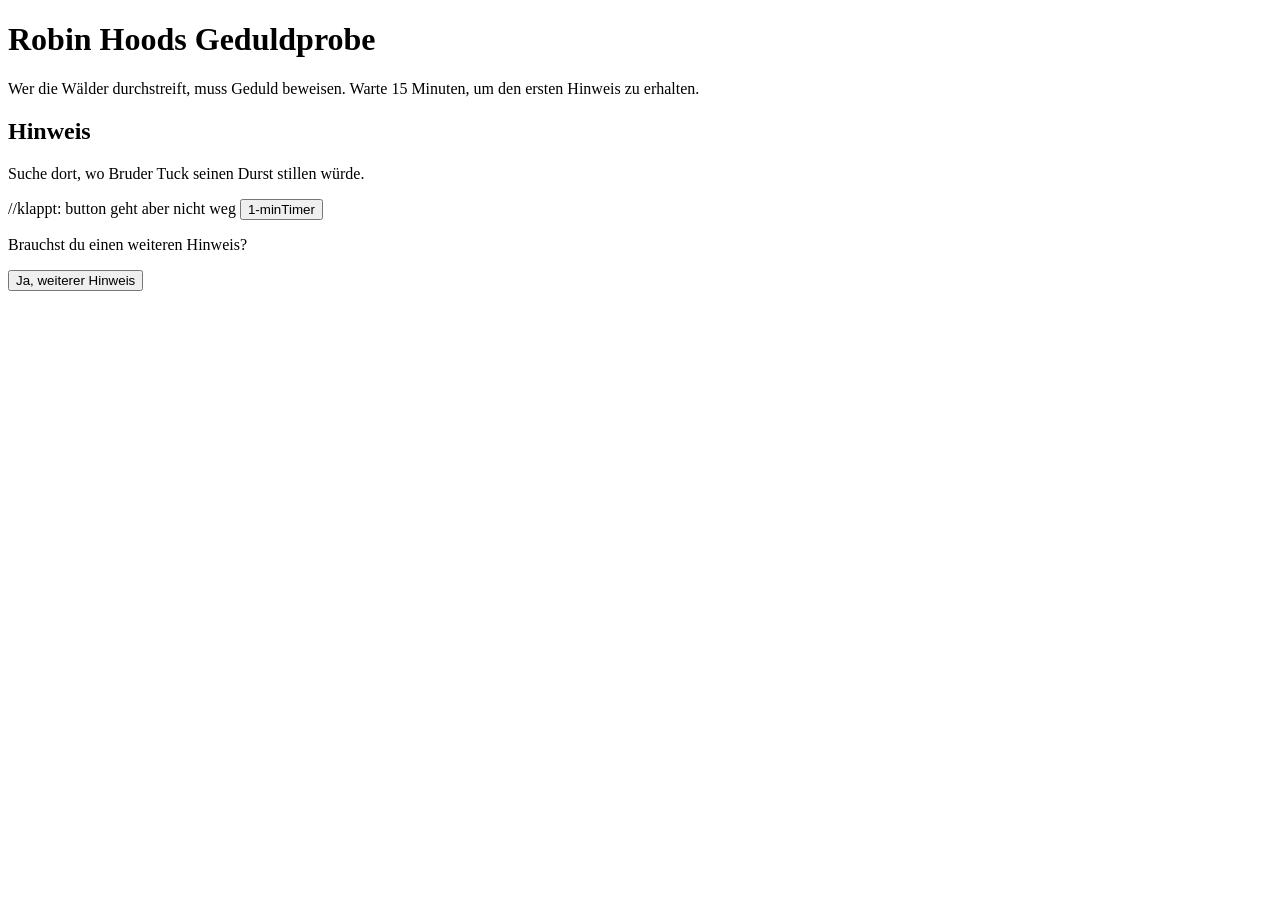
<file: index.html>
<!DOCTYPE html>
<html lang="de">
<head>
<meta charset="UTF-8">
<meta name="viewport" content="width=device-width, initial-scale=1">
<title>Robin Hoods Hinweis</title>

<style></style>
<script src="script.js"></script>
</head>
<body>

<h1>Robin Hoods Geduldprobe</h1>

<p>
Wer die Wälder durchstreift, muss Geduld beweisen.
Warte 15 Minuten, um den ersten Hinweis zu erhalten.
</p>

<div class="timer" id="timer1"></div>

<div id="hint1">
    <h2>Hinweis</h2>
    <p>
        Suche dort, wo Bruder Tuck seinen Durst stillen würde.
    </p>
</div>

//klappt: button geht aber nicht weg
<button onclick="startCountdown(1,'timer1', 'hint1')">1-minTimer</button>

<div id="nextButton">
    <p>Brauchst du einen weiteren Hinweis?</p>
    <button onclick="location.href='loesung.html'">
        Ja, weiterer Hinweis
    </button>
</div>

<script>
// function foo(startTime, timeUntilHint){
//   endTime = (startTime + (timeUntilHint*60*1000))
//   console.log(startTime);
//   console.log(endTime);
//   minutes = 5;
//   seconds = 0;

//   const now = Date.now();
//   if(now < endTime){
//     minutes = Math.floor((endTime-now)/1000/60)
//     seconds = Math.floor((endTime-now)/1000 % 60)

//     document.getElementById("timer").innerHTML = String(minutes).padStart(2,0) + ":" + String(seconds).padStart(2,0) ;
//   } else {
//     document.getElementById("timer").innerHTML = "Zeit abgelaufen";
//     clearInterval(countdown);
//   }
// }

// const now = Date.now()
// const countdown = setInterval(foo(now, 1), 1000);

// const startTime = Date.now();
// const endTime = (startTime + (5*60*1000));

// function foo(){
//   console.log(startTime);
//   console.log(endTime);
//   minutes = 5;
//   seconds = 0;

//   const now = Date.now();
//   if(now < endTime){
//     minutes = Math.floor((endTime-now)/1000/60)
//     seconds = Math.floor((endTime-now)/1000 % 60)

//     document.getElementById("timer").innerHTML = String(minutes).padStart(2,0) + ":" + String(seconds).padStart(2,0) ;
//   } else {
//     document.getElementById("timer").innerHTML = "Zeit abgelaufen";
//     clearInterval(countdown);
//   }
// }

// foo();

// const countdown = setInterval(foo, 1000);


// const timer = setInterval(function () {

//     let minutes = Math.floor(duration / 60);
//     let seconds = duration % 60;

//     document.getElementById("timer").innerHTML =
//         String(minutes).padStart(2,"0") + ":" +
//         String(seconds).padStart(2,"0");

//     duration--;

//     if (duration < 0) {
//         clearInterval(timer);
//         document.getElementById("timer").innerHTML = "Zeit abgelaufen";
//         document.getElementById("hint").style.display = "block";
//         document.getElementById("nextButton").style.display = "block";
//     }

// }, 1000);
</script>

</body>
</html>
</file>
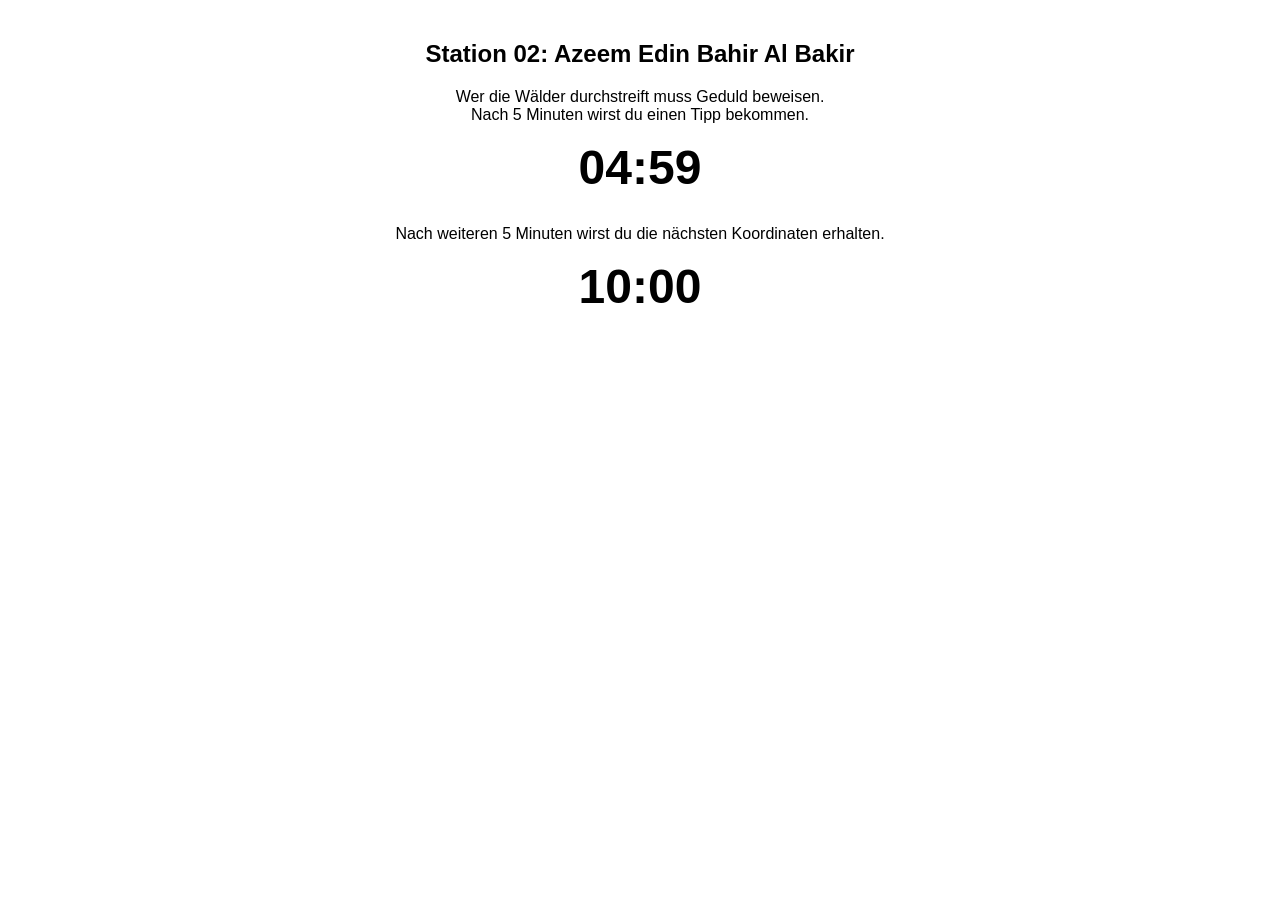
<file: Azeem_1654.html>
<!DOCTYPE html>
<html lang="de">
<head>
  <meta charset="UTF-8">
  <meta name="viewport" content="width=device-width, initial-scale=1">
  <title>GCBNJAH: Robin Hood (1) - Das Geheimnis des Stadtwaldes - Hinweise</title>
  <link rel="stylesheet" href="styles.css">
  <script src="script.js"></script>
</head>
<h2>Station 02: Azeem Edin Bahir Al Bakir</h2>

<p>Wer die Wälder durchstreift muss Geduld beweisen. <br>
  Nach 5 Minuten wirst du einen Tipp bekommen.
</p>

<div class="timer", id="Timer1_Station02"></div>
<div id="Hint1_Station02", class="hint">
  <button id="Hint1_Station02_Button">Hinweis aufdecken</button>
  <p>Mit dem Fernglas entdeckt ihr in den Bäumen zwei Reitergruppen mit unterschiedlichen Farben.</p>
</div>

<p>
  Nach weiteren 5 Minuten wirst du die nächsten Koordinaten erhalten.
</p>


<div class="timer", id="Timer2_Station02"></div>
<div id="Loesung_Station02", class="hint">
  <button id="Loesung_Station02_Button">Hinweis aufdecken</button>
  <p>Die grüne Reitergruppe trägt 102, die orange Reitergruppe 002. Die nächste Station befindet sich bei N 47° 57.102′ E 10° 11.002′</p>
</div>
<script>
window.addEventListener("DOMContentLoaded", function () {
            startCountdown(5, 'Timer1_Station02', 'Hint1_Station02_Button');
        });
window.addEventListener("DOMContentLoaded", function () {
            startCountdown(10, 'Timer2_Station02', 'Loesung_Station02_Button');
        });
</script>
</html>
</file>
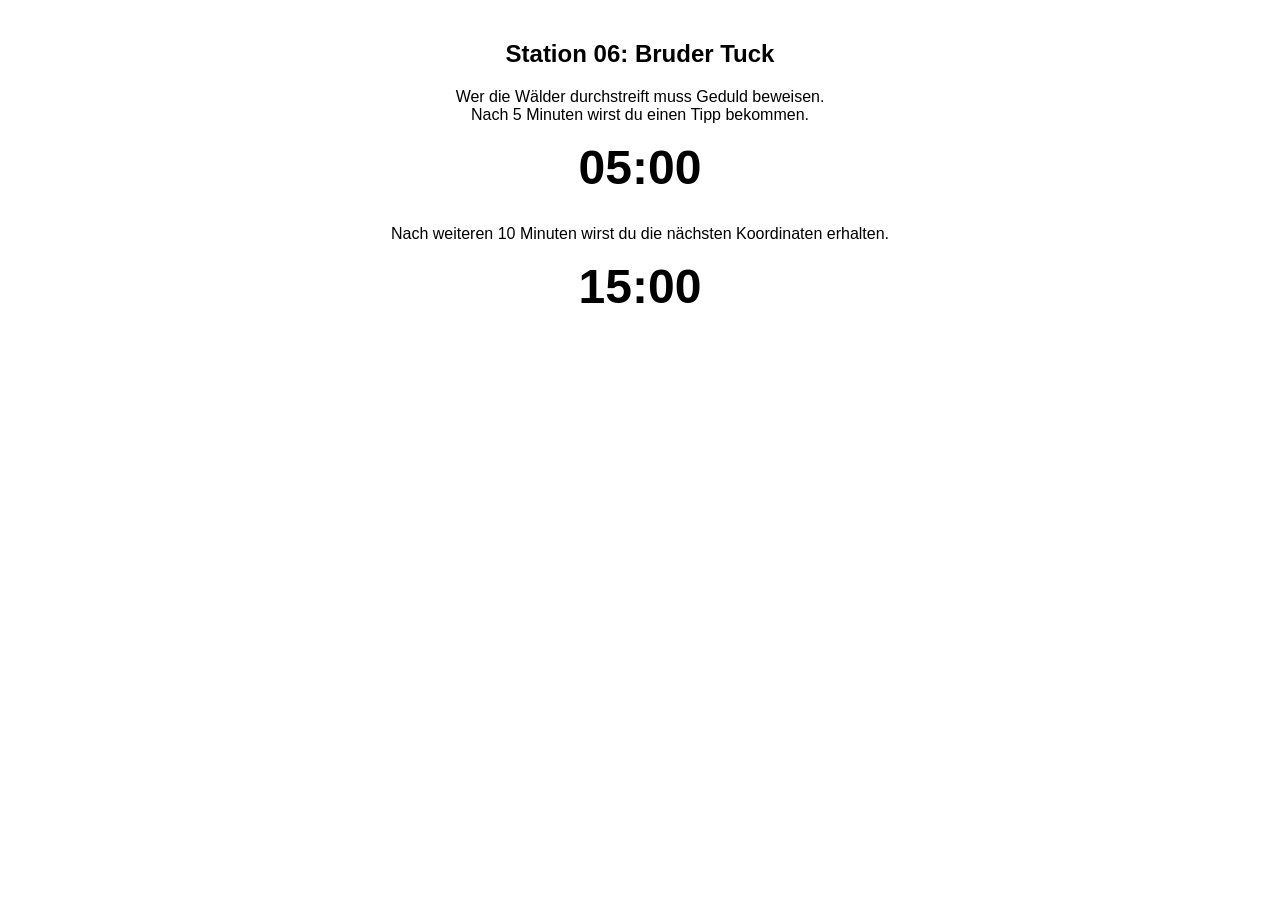
<file: BruderTuck_2192.html>
<!DOCTYPE html>
<html lang="de">
<head>
  <meta charset="UTF-8">
  <meta name="viewport" content="width=device-width, initial-scale=1">
  <title>GCBNJAH: Robin Hood (2) Das Geheimnis des Stadtwaldes - Hinweise</title>
  <link rel="stylesheet" href="styles.css">
  <script src="script.js"></script>
</head>
<h2>Station 06: Bruder Tuck</h2>

<p>Wer die Wälder durchstreift muss Geduld beweisen. <br>
  Nach 5 Minuten wirst du einen Tipp bekommen.
</p>

<div class="timer", id="Timer1_Station06"></div>
<div id="Hint1_Station06", class="hint">
  <button id="Hint1_Station06_Button">Hinweis aufdecken</button>
  <p>Das Auge kann euch täuschen. Wo ihr nichts erkennen könnt, kann dennoch etwas verborgen sein. Eure Ausrüstung wird euch weiterhelfen.</p>
</div>

<p>
  Nach weiteren 10 Minuten wirst du die nächsten Koordinaten erhalten.
</p>


<div class="timer", id="Timer2_Station06"></div>
<div id="Loesung_Station06", class="hint">
  <button id="Loesung_Station06_Button">Hinweis aufdecken</button>
  <p>Mit UV-Licht erkennt ihr auf dem Boden einiger Krüge die Zahlen der Koordinaten samt Reihenfolge: N 47° 56.651′ E 10° 11.063′</p>
</div>
<script>
window.addEventListener("DOMContentLoaded", function () {
            startCountdown(5, 'Timer1_Station06', 'Hint1_Station06_Button');
        });
window.addEventListener("DOMContentLoaded", function () {
            startCountdown(15, 'Timer2_Station06', 'Loesung_Station06_Button');
        });
</script>
</html>
</file>
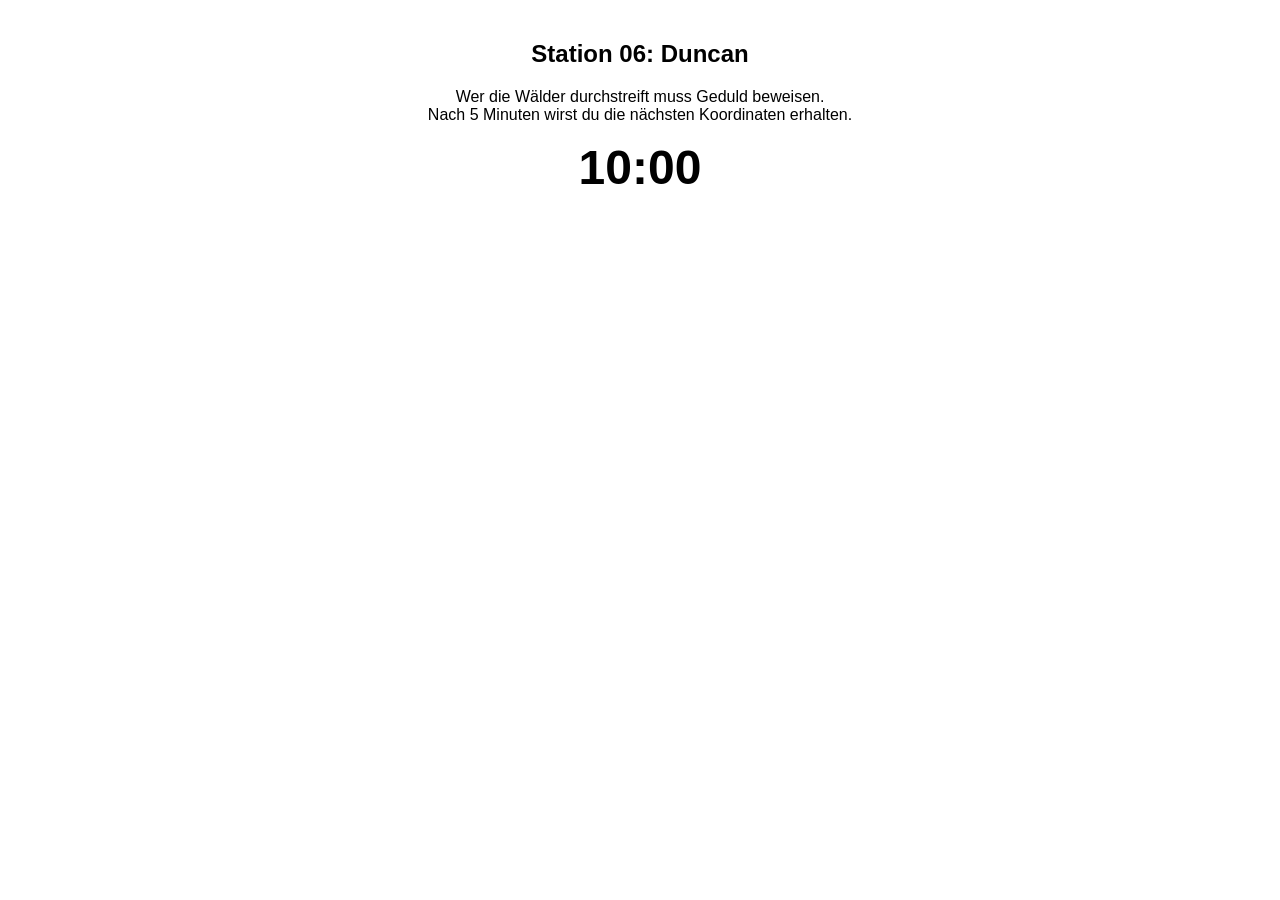
<file: Duncan_3112.html>
<!DOCTYPE html>
<html lang="de">
<head>
  <meta charset="UTF-8">
  <meta name="viewport" content="width=device-width, initial-scale=1">
  <title>GCBNJAH: Robin Hood - Das Geheimnis des Stadtwaldes - Hinweise</title>
  <link rel="stylesheet" href="styles.css">
  <script src="script.js"></script>
</head>
<h2>Station 06: Duncan</h2>

<p>Wer die Wälder durchstreift muss Geduld beweisen. <br>
  Nach 5 Minuten wirst du die nächsten Koordinaten erhalten.
</p>


<div class="timer", id="Timer1_Station16"></div>
<div id="Loesung_Station16", class="hint">
  <button id="Loesung_Station16_Button">Hinweis aufdecken</button>
  <p>Wenn ihr die Stricke korrekt verfolgt habt, ergibt dies die Koordinaten: N 47° 57.079′ E 10° 10.678′</p>
</div>
<script>
window.addEventListener("DOMContentLoaded", function () {
            startCountdown(10, 'Timer1_Station16', 'Loesung_Station16_Button');
        });
</script>
</html>
</file>
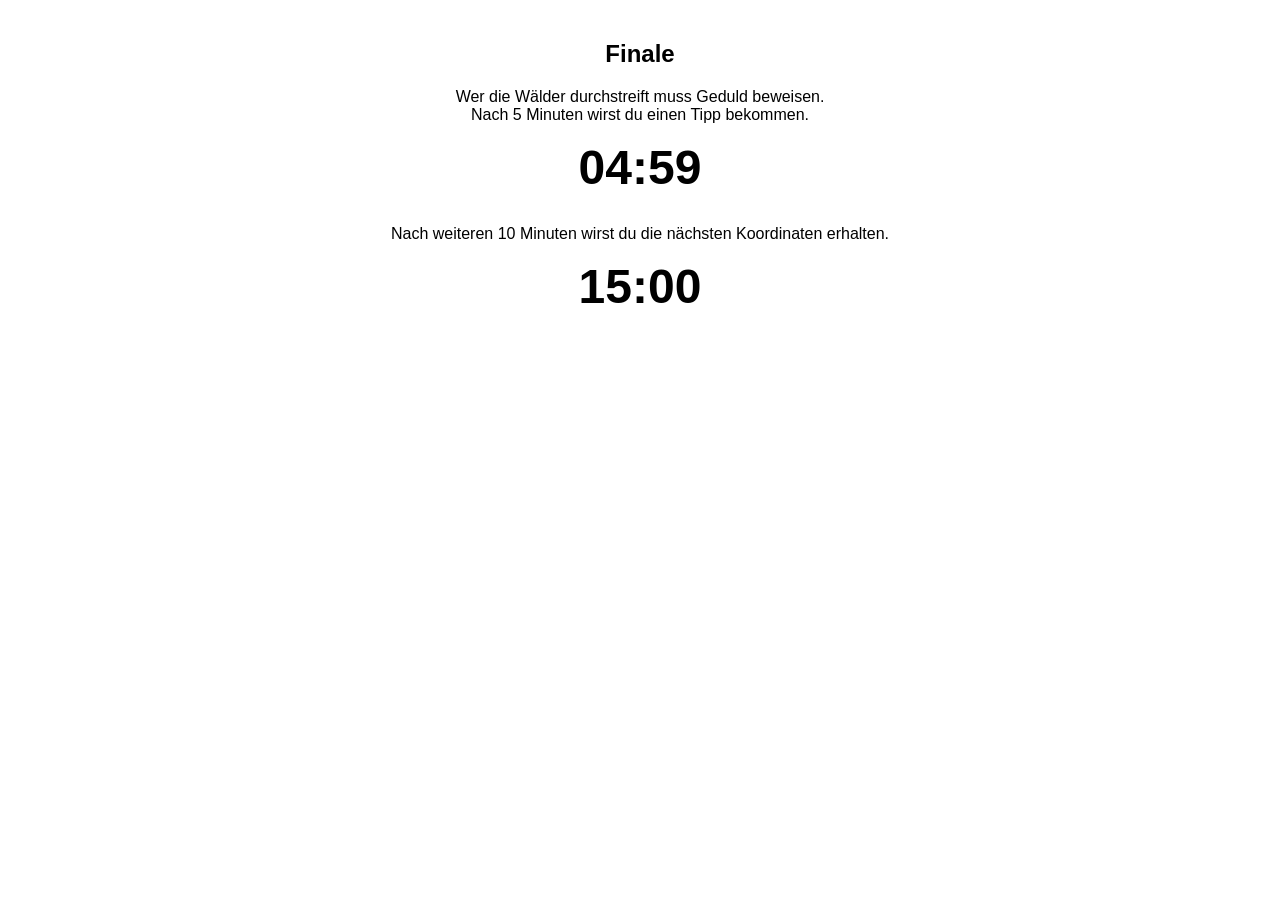
<file: Finale.html>
<!DOCTYPE html>
<html lang="de">
<head>
  <meta charset="UTF-8">
  <meta name="viewport" content="width=device-width, initial-scale=1">
  <title>GCBNJAH: Robin Hood (2) - Das Geheimnis des Stadtwaldes - Hinweise</title>
  <link rel="stylesheet" href="styles.css">
  <script src="script.js"></script>
</head>
<h2>Finale</h2>

<p>Wer die Wälder durchstreift muss Geduld beweisen. <br>
  Nach 5 Minuten wirst du einen Tipp bekommen.
</p>

<div class="timer", id="Timer1_Station18"></div>
<div id="Hint1_Station18", class="hint">
  <button id="Hint1_Station18_Button">Hinweis aufdecken</button>
  <p>Sucht nicht nach einem beliebigen Wort. Die Lösung hat euch bereits die ganze Zeit begleitet – schaut euch an, wie diese Station bezeichnet ist.</p>
</div>

<p>
  Nach weiteren 10 Minuten wirst du die nächsten Koordinaten erhalten.
</p>


<div class="timer", id="Timer2_Station18"></div>
<div id="Loesung_Station18", class="hint">
  <button id="Loesung_Station18_Button">Hinweis aufdecken</button>
  <p>König Richard Löwenherz wartet bei N 47° 57.247′ E 10° 10.762′
</p>
</div>
<script>
window.addEventListener("DOMContentLoaded", function () {
            startCountdown(5, 'Timer1_Station18', 'Hint1_Station18_Button');
        });
window.addEventListener("DOMContentLoaded", function () {
            startCountdown(15, 'Timer2_Station18', 'Loesung_Station18_Button');
        });
</script>
</html>
</file>
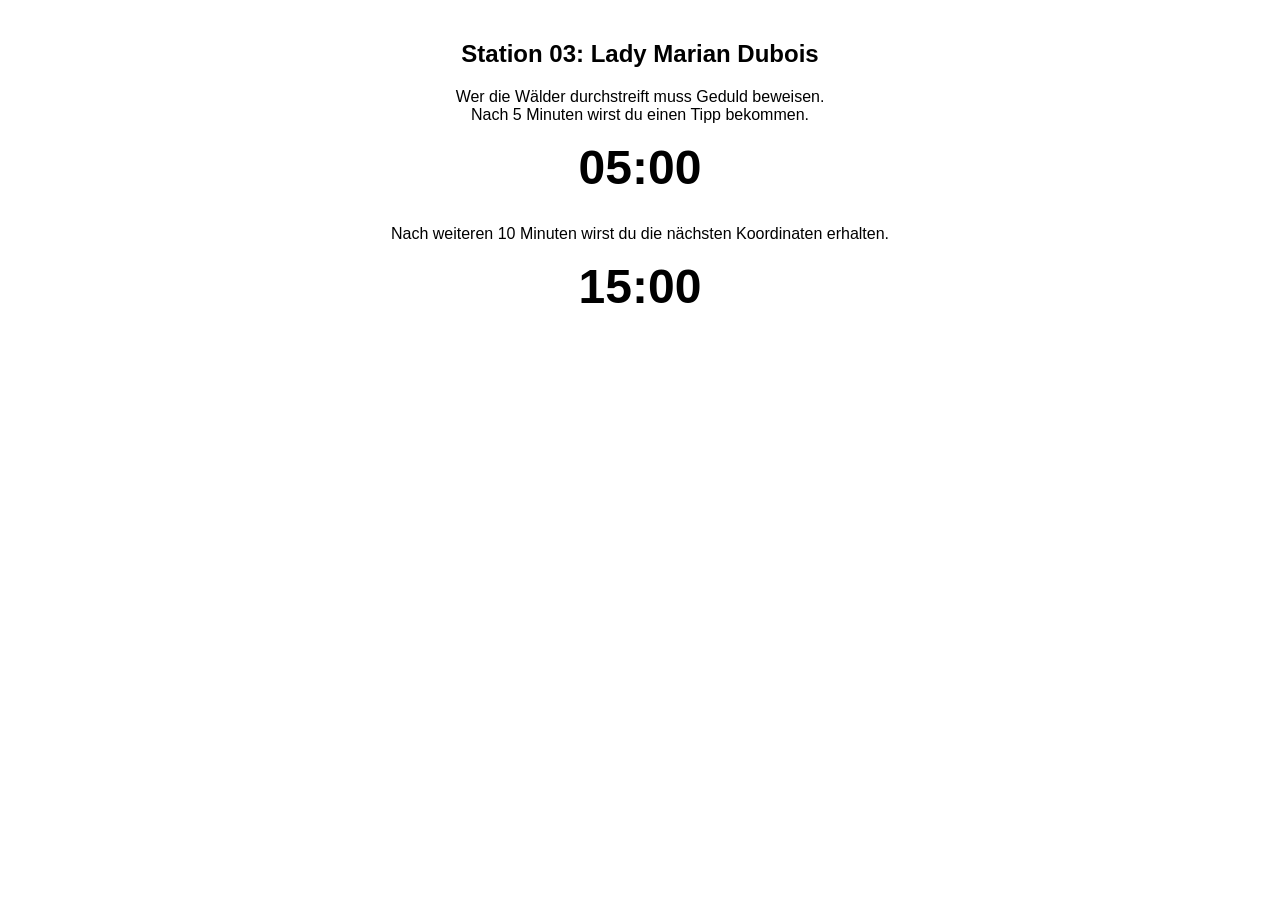
<file: LadyMarian_9876.html>
<!DOCTYPE html>
<html lang="de">
<head>
  <meta charset="UTF-8">
  <meta name="viewport" content="width=device-width, initial-scale=1">
  <title>GCBNJAH: Robin Hood (2) - Das Geheimnis des Stadtwaldes - Hinweise</title>
  <link rel="stylesheet" href="styles.css">
  <script src="script.js"></script>
</head>
<h2>Station 03: Lady Marian Dubois</h2>

<p>Wer die Wälder durchstreift muss Geduld beweisen. <br>
  Nach 5 Minuten wirst du einen Tipp bekommen.
</p>

<div class="timer", id="Timer1_Station13"></div>
<div id="Hint1_Station13", class="hint">
  <button id="Hint1_Station13_Button">Hinweis aufdecken</button>
  <p>Manche Worte in den Strophen sind auffällig eindeutig. Sucht nach Begriffen, die euch ohne Zweifel eine Zahl nennen.</p>
</div>

<p>
  Nach weiteren 10 Minuten wirst du die nächsten Koordinaten erhalten.
</p>


<div class="timer", id="Timer2_Station13"></div>
<div id="Loesung_Station13", class="hint">
  <button id="Loesung_Station13_Button">Hinweis aufdecken</button>
  <p>Die in den Liedern benannten Zahlen ergeben die Koordinaten: N 47° 56.713′ E 10° 10.812′</p>
</div>
<script>
window.addEventListener("DOMContentLoaded", function () {
            startCountdown(5, 'Timer1_Station13', 'Hint1_Station13_Button');
        });
window.addEventListener("DOMContentLoaded", function () {
            startCountdown(15, 'Timer2_Station13', 'Loesung_Station13_Button');
        });
</script>
</html>
</file>
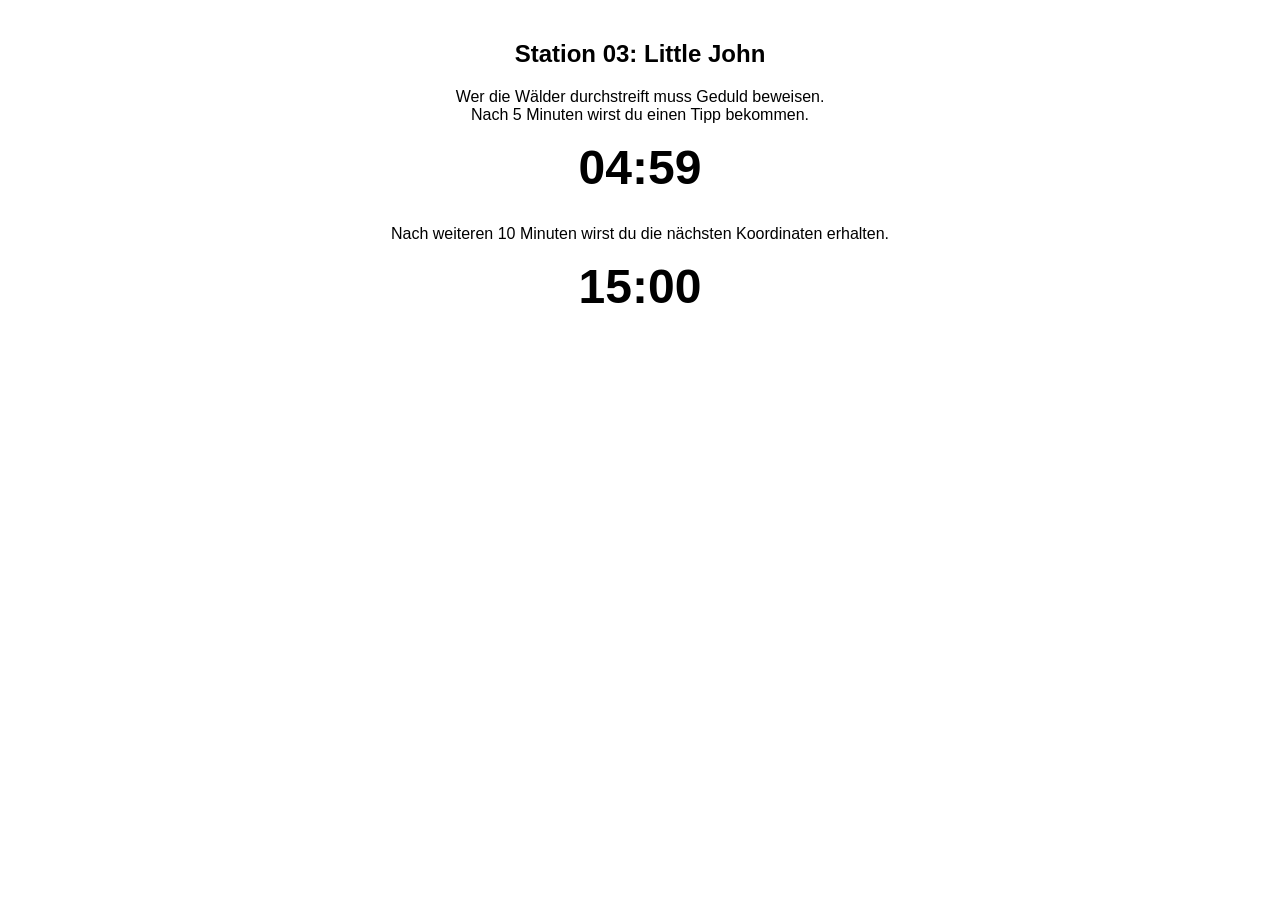
<file: LittleJohn_1364.html>
<!DOCTYPE html>
<html lang="de">
<head>
  <meta charset="UTF-8">
  <meta name="viewport" content="width=device-width, initial-scale=1">
  <title>GCBNJAH: Robin Hood (1) - Das Geheimnis des Stadtwaldes - Hinweise</title>
  <link rel="stylesheet" href="styles.css">
  <script src="script.js"></script>
</head>
<h2>Station 03: Little John</h2>

<p>Wer die Wälder durchstreift muss Geduld beweisen. <br>
  Nach 5 Minuten wirst du einen Tipp bekommen.
</p>

<div class="timer", id="Timer1_Station03"></div>
<div id="Hint1_Station03", class="hint">
  <button id="Hint1_Station03_Button">Hinweis aufdecken</button>
  <p>Ihr müsst nicht jedes Symbol für sich betrachten. Einige von ihnen haben einen Zwilling.</p>
</div>

<p>
  Nach weiteren 10 Minuten wirst du die nächsten Koordinaten erhalten.
</p>


<div class="timer", id="Timer2_Station03"></div>
<div id="Loesung_Station03", class="hint">
  <button id="Loesung_Station03_Button">Hinweis aufdecken</button>
  <p>Nachdem ihr die doppelten Symbole aneinander gesetzt habt, kommt ihr auf die Koordinaten: N 47° 56.933′ E 10° 10.896′</p>
</div>
<script>
window.addEventListener("DOMContentLoaded", function () {
            startCountdown(5, 'Timer1_Station03', 'Hint1_Station03_Button');
        });
window.addEventListener("DOMContentLoaded", function () {
            startCountdown(15, 'Timer2_Station03', 'Loesung_Station03_Button');
        });
</script>
</html>
</file>
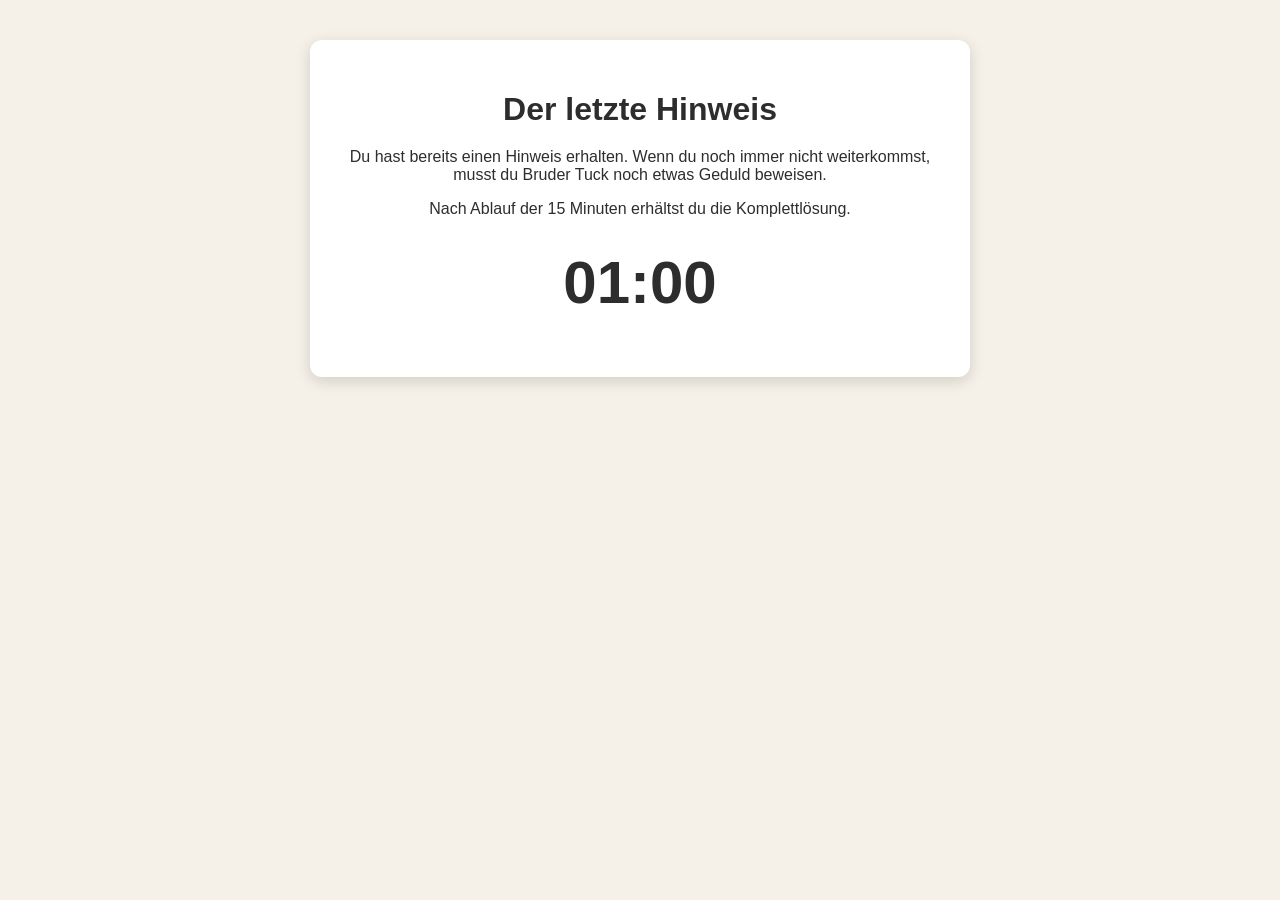
<file: loesung.html>
<!DOCTYPE html>
<html lang="de">
<head>
    <meta charset="UTF-8">
    <meta name="viewport" content="width=device-width, initial-scale=1.0">
    <title>Der letzte Hinweis</title>

    <style>
        body {
            font-family: Arial, sans-serif;
            text-align: center;
            margin: 0;
            padding: 40px 20px;
            background: #f5f1e8;
            color: #2d2d2d;
        }

        .box {
            max-width: 600px;
            margin: 0 auto;
            padding: 30px;
            background: white;
            border-radius: 12px;
            box-shadow: 0 4px 15px rgba(0,0,0,0.15);
        }

        h1 {
            margin-bottom: 20px;
        }

        #timer {
            font-size: 60px;
            font-weight: bold;
            margin: 30px 0;
        }

        #solution {
            display: none;
            margin-top: 30px;
            padding: 20px;
            background: #eee;
            border-radius: 10px;
        }
    </style>
</head>

<body>

<div class="box">

    <h1>Der letzte Hinweis</h1>

    <p>
        Du hast bereits einen Hinweis erhalten.
        Wenn du noch immer nicht weiterkommst,
        musst du Bruder Tuck noch etwas Geduld beweisen.
    </p>

    <p>
        Nach Ablauf der 15 Minuten erhältst du die Komplettlösung.
    </p>

    <div id="timer">1:00</div>

    <div id="solution">
        <h2>Komplettlösung</h2>

        <p>
            HIER DEINE KOMPLETTLÖSUNG EINTRAGEN.
        </p>
    </div>

</div>

<script>

    // 15 Minuten = 900 Sekunden
    let remaining = 1 * 60;

    const timerElement = document.getElementById("timer");
    const solutionElement = document.getElementById("solution");

    function updateTimer() {

        const minutes = Math.floor(remaining / 60);
        const seconds = remaining % 60;

        timerElement.textContent =
            String(minutes).padStart(2, "0") +
            ":" +
            String(seconds).padStart(2, "0");

        if (remaining <= 0) {

            clearInterval(countdown);

            timerElement.textContent = "00:00";

            solutionElement.style.display = "block";

            return;
        }

        remaining--;
    }

    updateTimer();

    const countdown = setInterval(updateTimer, 1000);

</script>

</body>
</html>
</file>
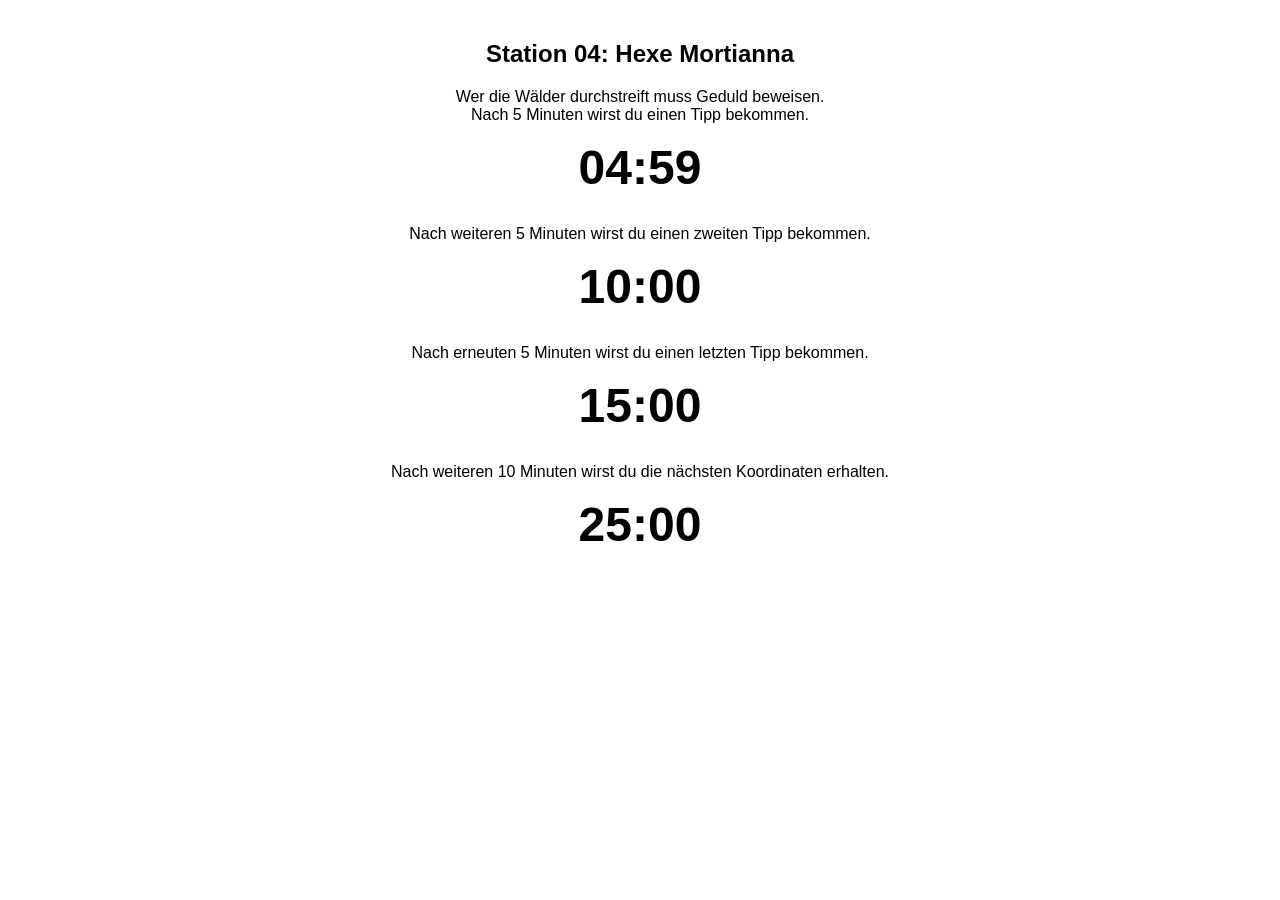
<file: Mortianna_9332.html>
<!DOCTYPE html>
<html lang="de">
<head>
  <meta charset="UTF-8">
  <meta name="viewport" content="width=device-width, initial-scale=1">
  <title>GCBNJAH: Robin Hood - Das Geheimnis des Stadtwaldes - Hinweise</title>
  <link rel="stylesheet" href="styles.css">
  <script src="script.js"></script>
</head>
<h2>Station 04: Hexe Mortianna</h2>

<p>Wer die Wälder durchstreift muss Geduld beweisen. <br>
  Nach 5 Minuten wirst du einen Tipp bekommen.
</p>

<div class="timer", id="Timer1_Station14"></div>
<div id="Hint1_Station14", class="hint">
  <button id="Hint1_Station14_Button">Hinweis aufdecken</button>
  <p>Zehn Runen, doch nicht alle geben ihr Geheimnis freiwillig preis. Betrachtet sie einzeln und lasst eure Ausrüstung bei der Suche nicht ungenutzt.</p>
</div>

<p>  Nach weiteren 5 Minuten wirst du einen zweiten Tipp bekommen.
</p>

<div class="timer", id="Timer2_Station14"></div>
<div id="Hint2_Station14", class="hint">
  <button id="Hint2_Station14_Button">Hinweis aufdecken</button>
  <p>Ihr habt die sechs magnetischen Runen gefunden und überlegt was ihr damit machen sollt? <br>
Was auf den ersten Blick wie eine Verzierung erscheint, könnte mehr bedeuten. Folgt den Zeichen rund um den Rand der Orakelschale und versucht, daraus einen Sinn zu erkennen.</p>
</div>


<p> Nach erneuten 5 Minuten wirst du einen letzten Tipp bekommen.
</p>

<div class="timer", id="Timer3_Station14"></div>
<div id="Hint3_Station14", class="hint">
  <button id="Hint3_Station14_Button">Hinweis aufdecken</button>
  <p>Der Rand der Orakelschale erläutert in welchem Bereich die Zahlen für die Nord- bzw. Ostkoordinaten sind.
Sechs Runen, sechs Plätze – im Reich der Magie geschieht nichts zufällig. Betrachtet die Orakelschale genau und sucht nach den Stellen, die für jedes Zeichen bestimmt sind.</p>
</div>

<p>
  Nach weiteren 10 Minuten wirst du die nächsten Koordinaten erhalten.
</p>


<div class="timer", id="Timer4_Station14"></div>
<div id="Loesung_Station14", class="hint">
  <button id="Loesung_Station14_Button">Hinweis aufdecken</button>
  <p>Die Magnete auf der Orakelschale halten die zugehörigen Runen fest. So könnt ihr die Koordinaten ablesen: N 47° 56.807′ E 10° 10.619′</p>
</div>
<script>
window.addEventListener("DOMContentLoaded", function () {
            startCountdown(5, 'Timer1_Station14', 'Hint1_Station14_Button');
        });
window.addEventListener("DOMContentLoaded", function () {
            startCountdown(10, 'Timer2_Station14', 'Hint2_Station14_Button');
        });
window.addEventListener("DOMContentLoaded", function () {
            startCountdown(15, 'Timer3_Station14', 'Hint3_Station14_Button');
        });
window.addEventListener("DOMContentLoaded", function () {
            startCountdown(25, 'Timer4_Station14', 'Loesung_Station14_Button');
        });
</script>
</html>
</file>
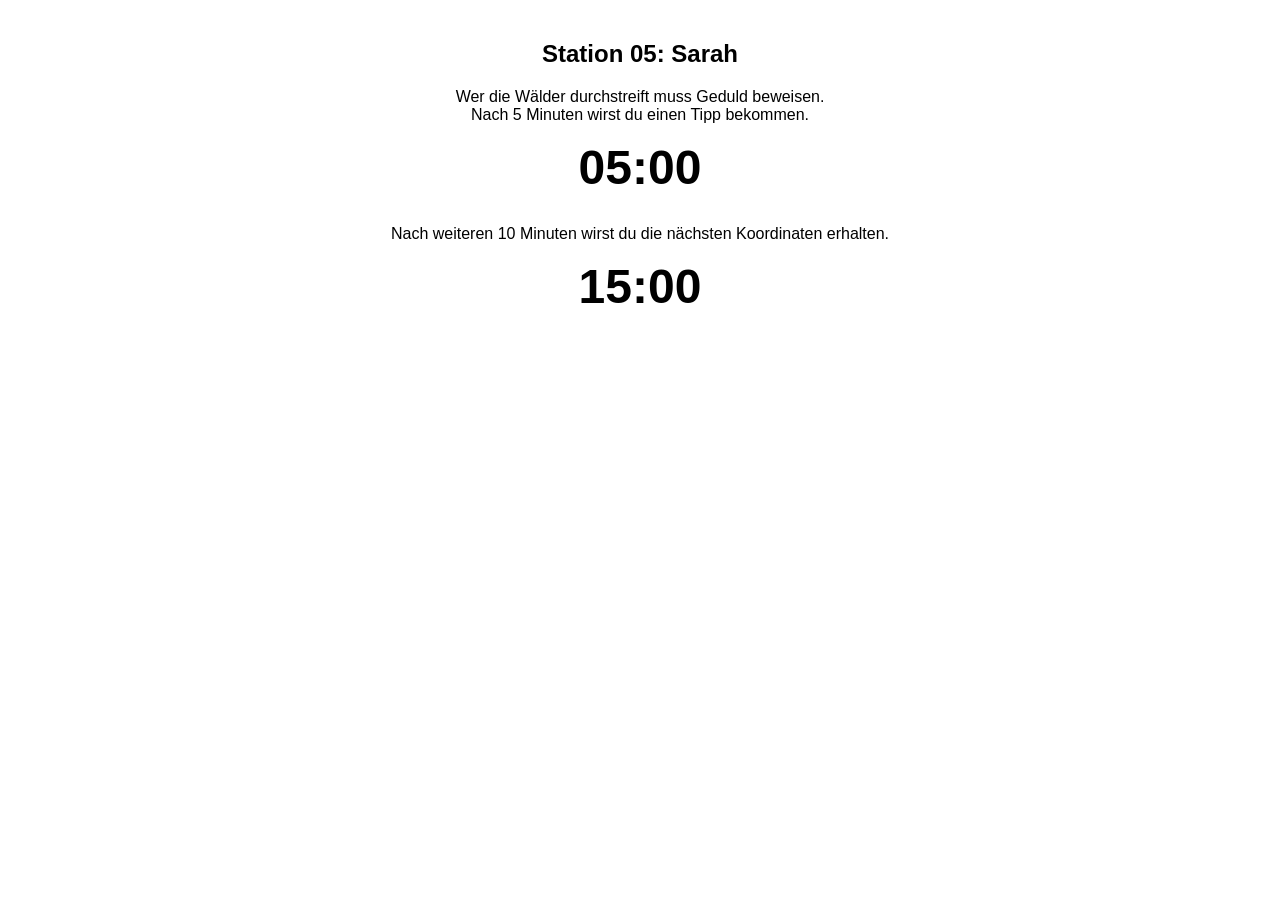
<file: Sarah_9901.html>
<!DOCTYPE html>
<html lang="de">
<head>
  <meta charset="UTF-8">
  <meta name="viewport" content="width=device-width, initial-scale=1">
  <title>GCBNJAH: Robin Hood (2) - Das Geheimnis des Stadtwaldes - Hinweise</title>
  <link rel="stylesheet" href="styles.css">
  <script src="script.js"></script>
</head>
<h2>Station 05: Sarah</h2>

<p>Wer die Wälder durchstreift muss Geduld beweisen. <br>
  Nach 5 Minuten wirst du einen Tipp bekommen.
</p>

<div class="timer", id="Timer1_Station15"></div>
<div id="Hint1_Station15", class="hint">
  <button id="Hint1_Station15_Button">Hinweis aufdecken</button>
  <p>Wo Schatten etwas verbergen, kann helles Licht die Wahrheit ans Tageslicht bringen.</p>
</div>

<p>
  Nach weiteren 10 Minuten wirst du die nächsten Koordinaten erhalten.
</p>


<div class="timer", id="Timer2_Station15"></div>
<div id="Loesung_Station15", class="hint">
  <button id="Loesung_Station15_Button">Hinweis aufdecken</button>
  <p>Wenn ihr mit der Taschenlampe von hinten durch die Nachricht leuchtet, findet ihr die Koordinaten:
N 47° 56.990′ E 10° 10.703′</p>
</div>
<script>
window.addEventListener("DOMContentLoaded", function () {
            startCountdown(5, 'Timer1_Station15', 'Hint1_Station15_Button');
        });
window.addEventListener("DOMContentLoaded", function () {
            startCountdown(15, 'Timer2_Station15', 'Loesung_Station15_Button');
        });
</script>
</html>
</file>
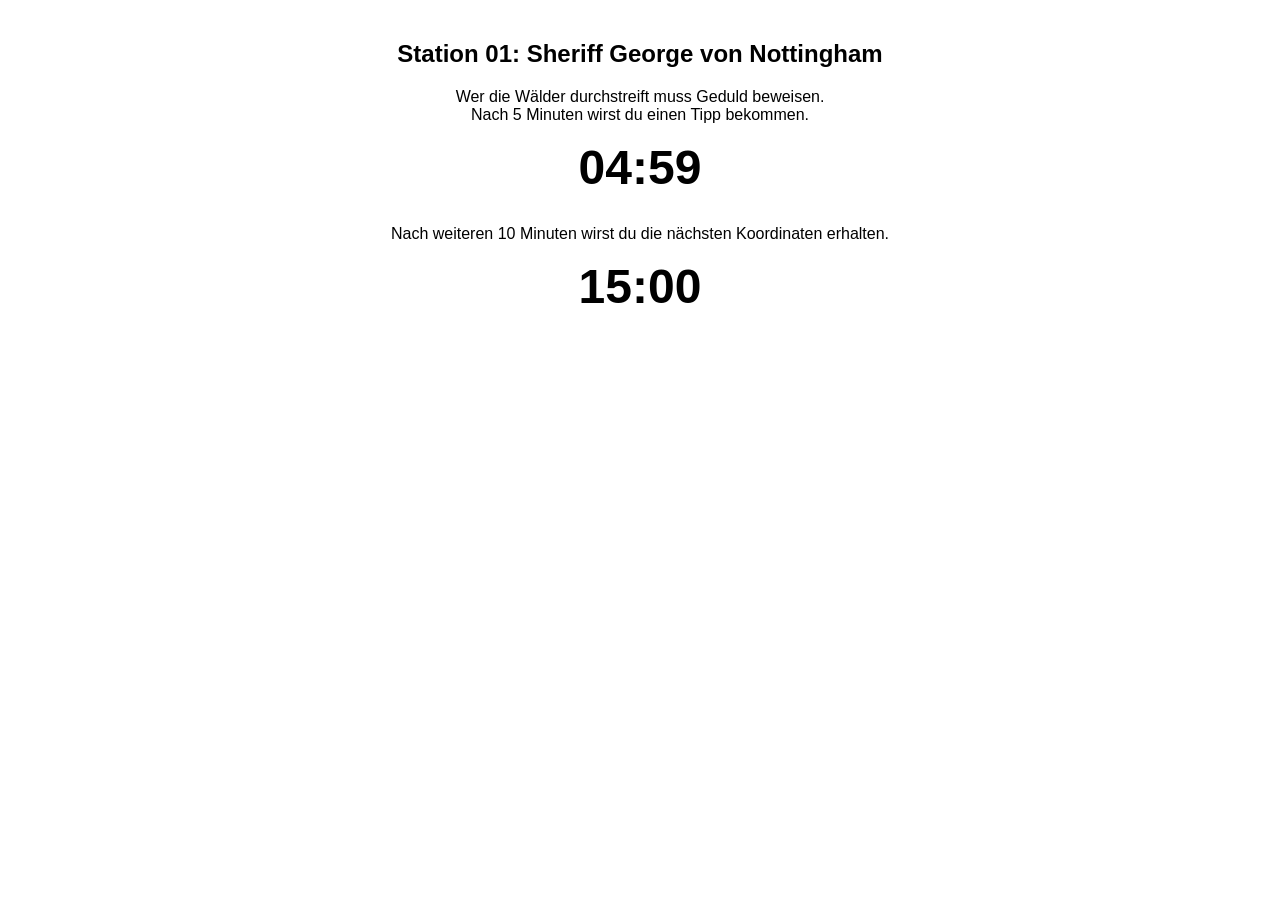
<file: Sheriff_3721.html>
<!DOCTYPE html>
<html lang="de">
<head>
  <meta charset="UTF-8">
  <meta name="viewport" content="width=device-width, initial-scale=1">
  <title>GCBNJAH: Robin Hood (2) - Das Geheimnis des Stadtwaldes - Hinweise</title>
  <link rel="stylesheet" href="styles.css">
  <script src="script.js"></script>
</head>
<h2>Station 01: Sheriff George von Nottingham </h2>

<p>Wer die Wälder durchstreift muss Geduld beweisen. <br>
  Nach 5 Minuten wirst du einen Tipp bekommen.
</p>

<div class="timer", id="Timer1_Station11"></div>
<div id="Hint1_Station11", class="hint">
  <button id="Hint1_Station11_Button">Hinweis aufdecken</button>
  <p>Manche Botschaften zeigen sich erst unter einer besonderen Form von Licht.</p>
</div>

<p>
  Nach weiteren 10 Minuten wirst du die nächsten Koordinaten erhalten.
</p>


<div class="timer", id="Timer2_Station11"></div>
<div id="Loesung_Station11", class="hint">
  <button id="Loesung_Station11_Button">Hinweis aufdecken</button>
  <p>Der UV Code auf dem Holzschwert lautet: 7452</p>
</div>
<script>
window.addEventListener("DOMContentLoaded", function () {
            startCountdown(5, 'Timer1_Station11', 'Hint1_Station11_Button');
        });
window.addEventListener("DOMContentLoaded", function () {
            startCountdown(15, 'Timer2_Station11', 'Loesung_Station11_Button');
        });
</script>
</html>
</file>
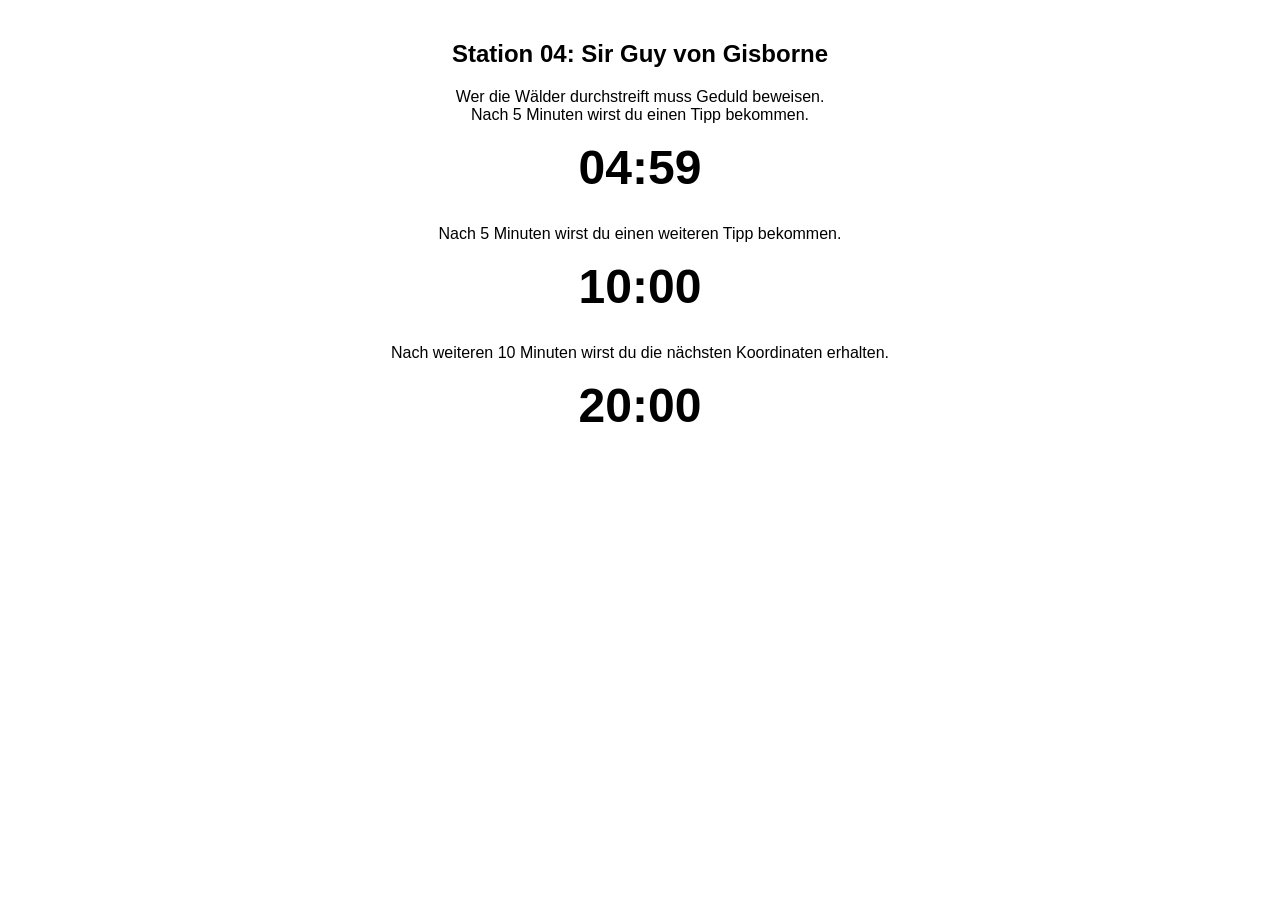
<file: SirGuy_2396.html>
<!DOCTYPE html>
<html lang="de">
<head>
  <meta charset="UTF-8">
  <meta name="viewport" content="width=device-width, initial-scale=1">
  <title>GCBNJAH: Robin Hood (1) - Das Geheimnis des Stadtwaldes - Hinweise</title>
  <link rel="stylesheet" href="styles.css">
  <script src="script.js"></script>
</head>
<h2>Station 04: Sir Guy von Gisborne</h2>

<p>Wer die Wälder durchstreift muss Geduld beweisen. <br>
  Nach 5 Minuten wirst du einen Tipp bekommen.
</p>

<div class="timer", id="Timer1_Station04"></div>
<div id="Hint1_Station04", class="hint">
  <button id="Hint1_Station04_Button">Hinweis aufdecken</button>
  <p>Vertraut nicht allein euren Augen. Ein Gegenstand aus eurer Ausrüstung könnte mehr über die Münzen verraten, als ihr zunächst vermutet.</p>
</div>

<p> Nach 5 Minuten wirst du einen weiteren Tipp bekommen.
</p>

<div class="timer", id="Timer2_Station04"></div>
<div id="Hint2_Station04", class="hint">
  <button id="Hint2_Station04_Button">Hinweis aufdecken</button>
  <p>Nachdem ihr mit dem Magneten die wahren Münzen identifiziert habt, muss der weitere Schritt erkannt werden. Gebt den Münzen eine Ordnung, die vom Unscheinbaren zum Beeindruckenden führt.</p>
</div>

<p>
  Nach weiteren 10 Minuten wirst du die nächsten Koordinaten erhalten.
</p>


<div class="timer", id="Timer3_Station04"></div>
<div id="Loesung_Station04", class="hint">
  <button id="Loesung_Station04_Button">Hinweis aufdecken</button>
  <p>Die magnetischen Münzen, sortiert der Größe nach, mit dem kleinsten beginnend ergeben die Koordinaten: N 47° 56.824′ E 10° 10.851′</p>
</div>


<script>
window.addEventListener("DOMContentLoaded", function () {
            startCountdown(5, 'Timer1_Station04', 'Hint1_Station04_Button');
        });
window.addEventListener("DOMContentLoaded", function () {
            startCountdown(10, 'Timer2_Station04', 'Hint2_Station04_Button');
        });
window.addEventListener("DOMContentLoaded", function () {
            startCountdown(20, 'Timer3_Station04', 'Loesung_Station04_Button');
        });
</script>
</html>
</file>
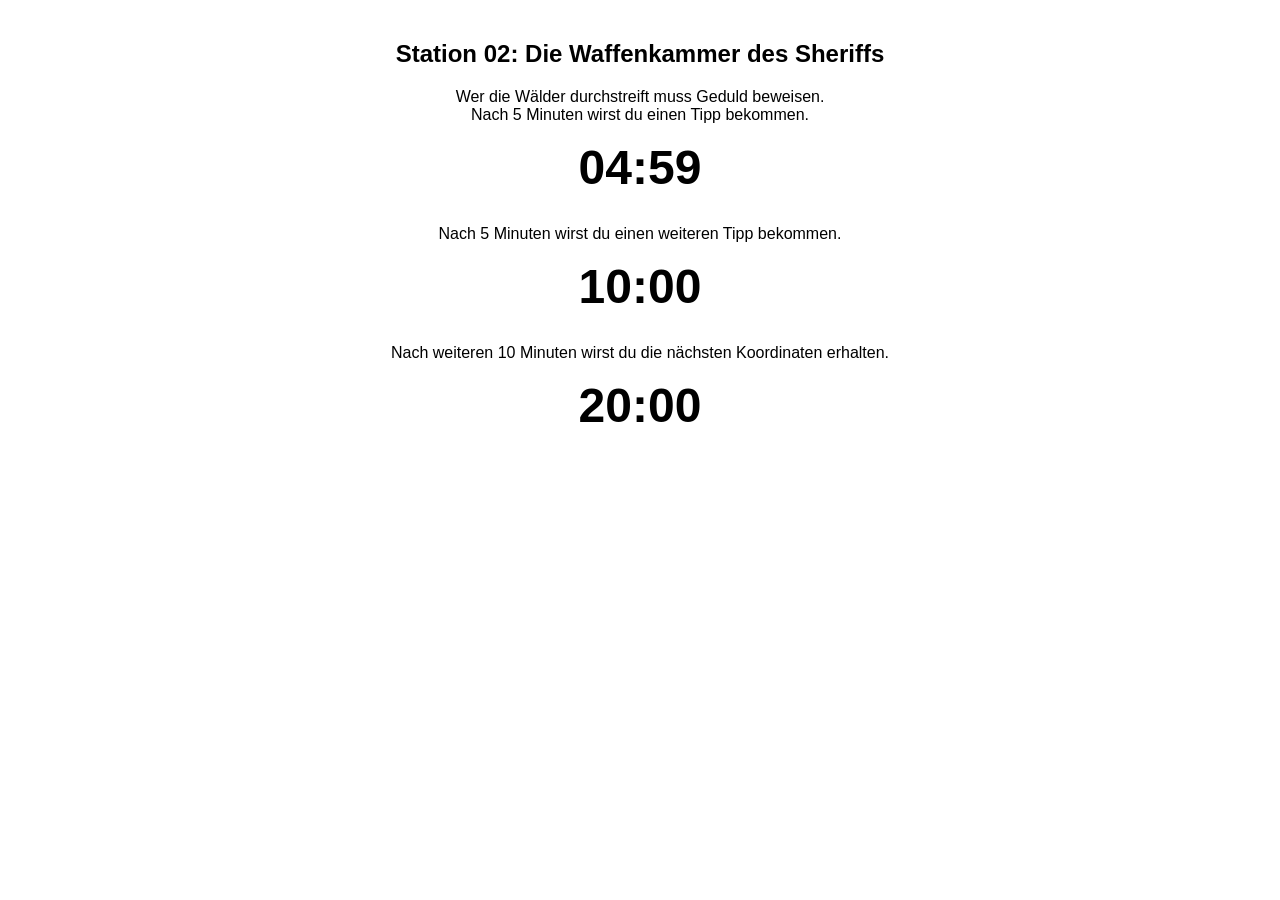
<file: Waffenkammer_2929.html>
<!DOCTYPE html>
<html lang="de">
<head>
  <meta charset="UTF-8">
  <meta name="viewport" content="width=device-width, initial-scale=1">
  <title>GCBNJAH: Robin Hood (2) - Das Geheimnis des Stadtwaldes - Hinweise</title>
  <link rel="stylesheet" href="styles.css">
  <script src="script.js"></script>
</head>
<h2>Station 02: Die Waffenkammer des Sheriffs</h2>

<p>Wer die Wälder durchstreift muss Geduld beweisen. <br>
  Nach 5 Minuten wirst du einen Tipp bekommen.
</p>

<div class="timer", id="Timer1_Station12"></div>
<div id="Hint1_Station12", class="hint">
  <button id="Hint1_Station12_Button">Hinweis aufdecken</button>
  <p>Nicht nur die Klinge soll eure Aufmerksamkeit fesseln. Schaut euch den Rest des Schwertes genauer an.</p>
</div>

<p>Nach 5 Minuten wirst du einen weiteren Tipp bekommen.
</p>

<div class="timer", id="Timer2_Station12"></div>
<div id="Hint2_Station12", class="hint">
  <button id="Hint2_Station12_Button">Hinweis aufdecken</button>
  <p>Die Schablone die ihr im Schaft des Schwertes gefunden habt, passt nur auf eine gekrümmte Klinge.</p>
</div>

<p>
  Nach weiteren 10 Minuten wirst du die nächsten Koordinaten erhalten.
</p>

<div class="timer", id="Timer3_Station12"></div>
<div id="Loesung_Station12", class="hint">
  <button id="Loesung_Station12_Button">Hinweis aufdecken</button>
  <p>Mit der Schablone könnt ihr die folgenden Koordinaten ablesen: N 47° 56.533′ E 10° 10.973′</p>
</div>
<script>
window.addEventListener("DOMContentLoaded", function () {
            startCountdown(5, 'Timer1_Station12', 'Hint1_Station12_Button');
        });
window.addEventListener("DOMContentLoaded", function () {
            startCountdown(10, 'Timer2_Station12', 'Hint2_Station12_Button');
        });
window.addEventListener("DOMContentLoaded", function () {
            startCountdown(20, 'Timer3_Station12', 'Loesung_Station12_Button');
        });
</script>
</html>
</file>
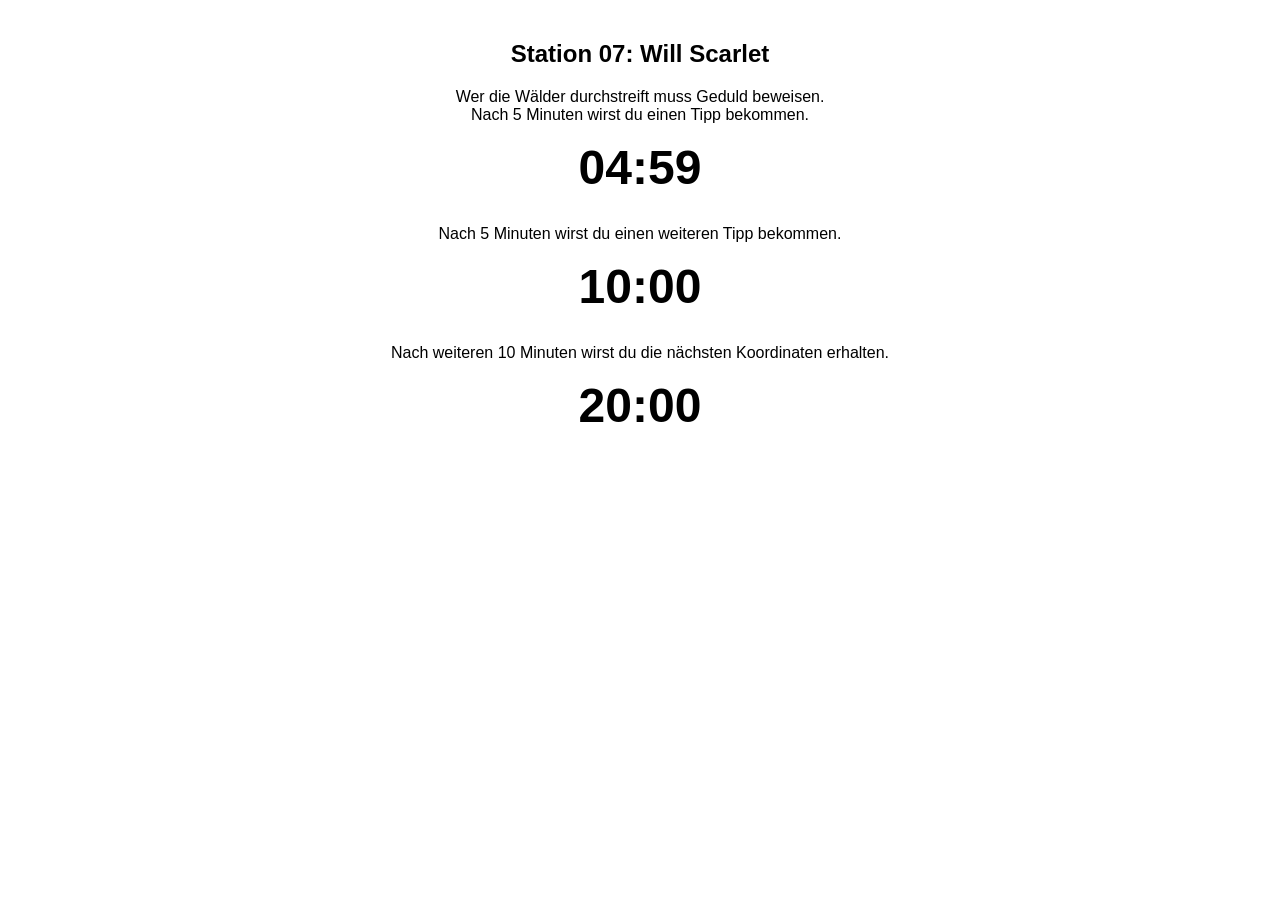
<file: WillScarlet.html>
<!DOCTYPE html>
<html lang="de">
<head>
  <meta charset="UTF-8">
  <meta name="viewport" content="width=device-width, initial-scale=1">
  <title>GCBNJAH: Robin Hood - Das Geheimnis des Stadtwaldes - Hinweise</title>
  <link rel="stylesheet" href="styles.css">
  <script src="script.js"></script>
</head>
<h2>Station 07: Will Scarlet</h2>

<p>Wer die Wälder durchstreift muss Geduld beweisen. <br>
  Nach 5 Minuten wirst du einen Tipp bekommen.
</p>

<div class="timer", id="Timer1_Station17"></div>
<div id="Hint1_Station17", class="hint">
  <button id="Hint1_Station17_Button">Hinweis aufdecken</button>
  <p>Sechs Ringe führen euch zu den Koordinaten. Teilt sie gerecht auf: Die eine Hälfte gehört dem Norden, die andere dem Osten.</p>
</div>

<p>
   Nach 5 Minuten wirst du einen weiteren Tipp bekommen.
</p>

<div class="timer", id="Timer2_Station17"></div>
<div id="Hint2_Station17", class="hint">
  <button id="Hint2_Station17_Button">Hinweis aufdecken</button>
  <p>Nicht jeder Buchstabe ist für euch bestimmt. Lasst einen stehen und nehmt den nächsten – und wiederholt dieses Muster..</p>
</div>

<p>
  Nach weiteren 10 Minuten wirst du die nächsten Koordinaten erhalten.
</p>

<div class="timer", id="Timer3_Station17"></div>
<div id="Loesung_Station17", class="hint">
  <button id="Loesung_Station17_Button">Hinweis aufdecken</button>
  <p>Wenn ihr bei den passenden Ringe jeden zweiten Buchstaben verwendet, könnt ihr folgende Koordinaten ablesen: N 47° 57.082′ E 10° 10.840′</p>
</div>
<script>
window.addEventListener("DOMContentLoaded", function () {
            startCountdown(5, 'Timer1_Station17', 'Hint1_Station17_Button');
        });
window.addEventListener("DOMContentLoaded", function () {
            startCountdown(10, 'Timer2_Station17', 'Hint2_Station17_Button');
        });
window.addEventListener("DOMContentLoaded", function () {
            startCountdown(20, 'Timer3_Station17', 'Loesung_Station17_Button');
        });
</script>
</html>
</file>
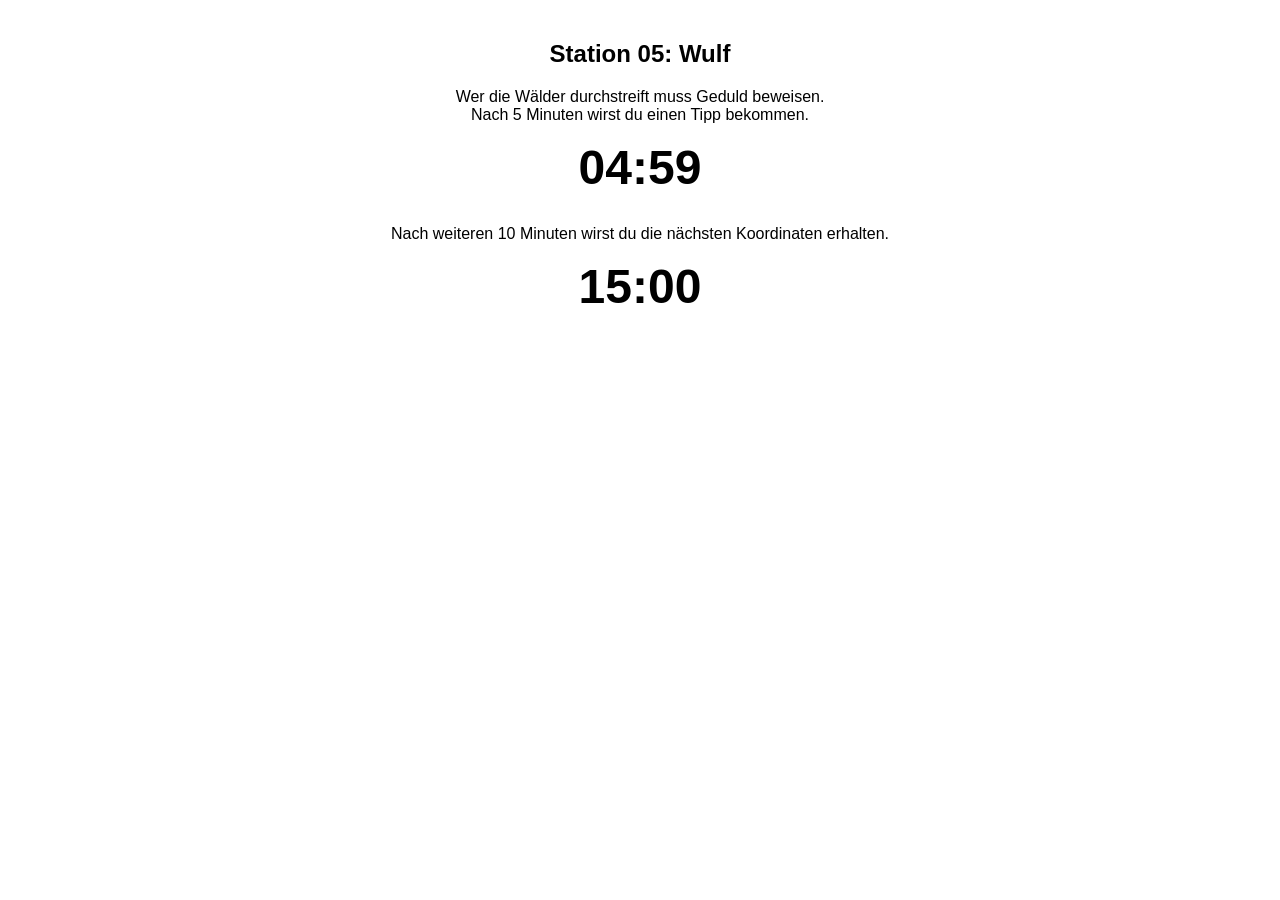
<file: Wulf_6291.html>
<!DOCTYPE html>
<html lang="de">
<head>
  <meta charset="UTF-8">
  <meta name="viewport" content="width=device-width, initial-scale=1">
  <title>GCBNJAH: Robin Hood (1) - Das Geheimnis des Stadtwaldes - Hinweise</title>
  <link rel="stylesheet" href="styles.css">
  <script src="script.js"></script>
</head>
<h2>Station 05: Wulf</h2>

<p>Wer die Wälder durchstreift muss Geduld beweisen. <br>
  Nach 5 Minuten wirst du einen Tipp bekommen.
</p>

<div class="timer", id="Timer1_Station05"></div>
<div id="Hint1_Station05", class="hint">
  <button id="Hint1_Station05_Button">Hinweis aufdecken</button>
  <p>Wer nur zählt, was offensichtlich ist, wird sich verzählen.</p>
</div>

<p>
  Nach weiteren 10 Minuten wirst du die nächsten Koordinaten erhalten.
</p>


<div class="timer", id="Timer2_Station05"></div>
<div id="Loesung_Station05", class="hint">
  <button id="Loesung_Station05_Button">Hinweis aufdecken</button>
  <p>Die verdeckten Ringe der Pfeile in Reihenfolge der Geschichte ergeben die Koordinaten: N 47° 56.742′ E 10° 10.952′</p>
</div>
<script>
window.addEventListener("DOMContentLoaded", function () {
            startCountdown(5, 'Timer1_Station05', 'Hint1_Station05_Button');
        });
window.addEventListener("DOMContentLoaded", function () {
            startCountdown(15, 'Timer2_Station05', 'Loesung_Station05_Button');
        });
</script>
</html>
</file>
<file: styles.css>
body{
    font-family: Arial, sans-serif;
    text-align:center;
    margin:40px;
}
.hint {
    margin-top: 30px;
}

.hint button,
.hint p {
    display: none;
}
.hint p{
    border: 5px green solid;
    border-radius: 5px;
    padding: 5px;
}
.timer{
    font-size:3em;
    font-weight:bold;
}
.div{
    display: flex;
    justify-content: center;
    align-items: center;
}
button{
    padding:12px 24px;
    font-size:1.1em;
    margin: 0 auto;
}
</file>
